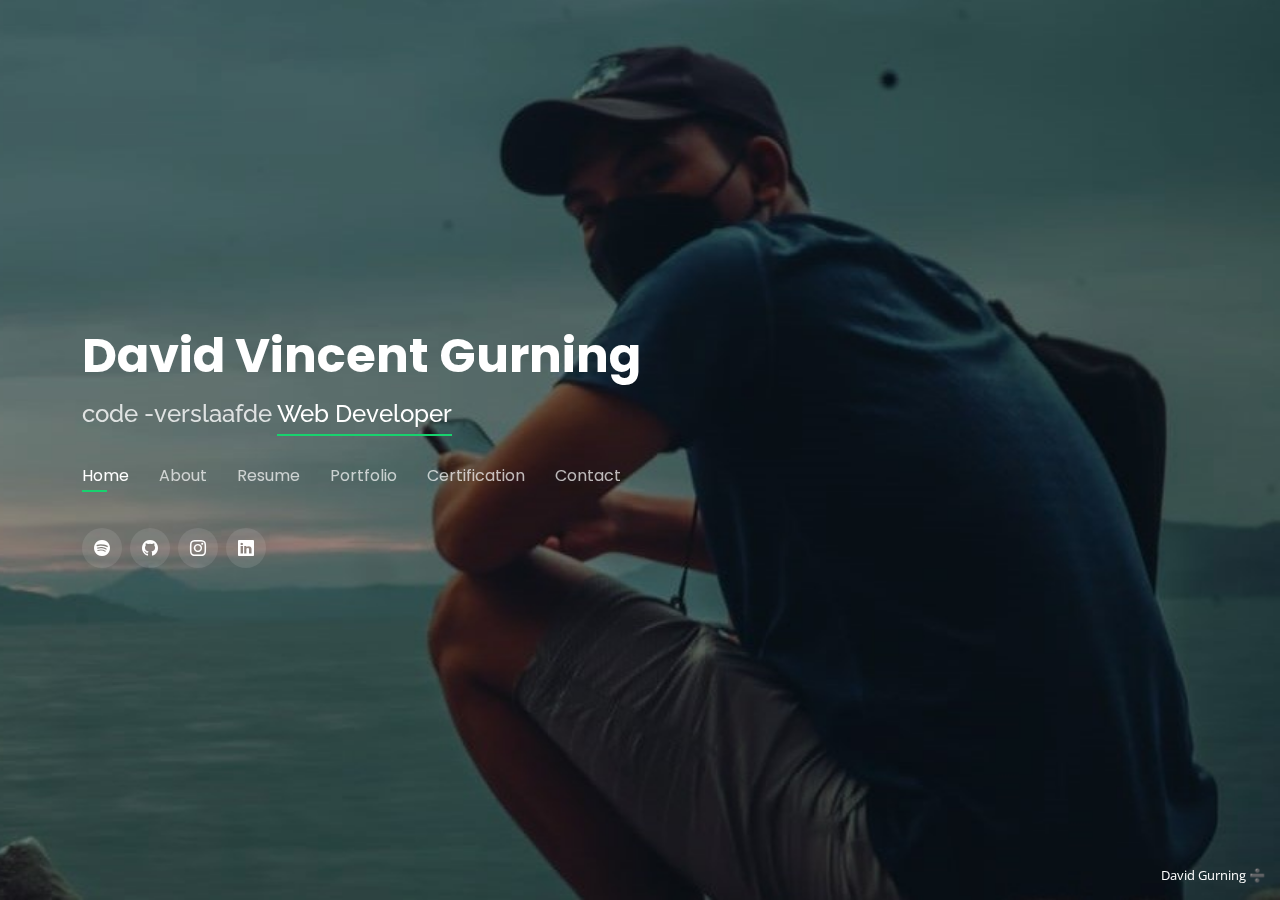
<file: index.html>
<!DOCTYPE html>
<html lang="en">

<head>
  <meta charset="utf-8">
  <meta content="width=device-width, initial-scale=1.0" name="viewport">

  <title>Personal Website | Davidgrng</title>
  <meta content="" name="description">
  <meta content="" name="keywords">

  <!-- Favicons -->
  <link href="assets/img/logo_david.png" rel="icon">

  <!-- Google Fonts -->
  <link href="https://fonts.googleapis.com/css?family=Open+Sans:300,300i,400,400i,600,600i,700,700i|Raleway:300,300i,400,400i,500,500i,600,600i,700,700i|Poppins:300,300i,400,400i,500,500i,600,600i,700,700i" rel="stylesheet">

  <!-- Vendor CSS Files -->
  <link href="assets/vendor/bootstrap/css/bootstrap.min.css" rel="stylesheet">
  <link href="assets/vendor/bootstrap-icons/bootstrap-icons.css" rel="stylesheet">
  <link href="assets/vendor/boxicons/css/boxicons.min.css" rel="stylesheet">
  <link href="assets/vendor/glightbox/css/glightbox.min.css" rel="stylesheet">
  <link href="assets/vendor/remixicon/remixicon.css" rel="stylesheet">
  <link href="assets/vendor/swiper/swiper-bundle.min.css" rel="stylesheet">

  <!-- Template Main CSS File -->
  <link href="assets/css/style.css" rel="stylesheet">

  <!-- =======================================================
  * Template Name: Personal
  * Template URL: https://bootstrapmade.com/personal-free-resume-bootstrap-template/
  * Updated: Mar 17 2024 with Bootstrap v5.3.3
  * Author: BootstrapMade.com
  * License: https://bootstrapmade.com/license/
  ======================================================== -->
</head>

<body>

  <!-- ======= Header ======= -->
  <header id="header">
    <div class="container">

      <h1><a href="index.html">David Vincent Gurning</a></h1>
      <!-- Uncomment below if you prefer to use an image logo -->
      <!-- <a href="index.html" class="mr-auto"><img src="assets/img/logo.png" alt="" class="img-fluid"></a> -->
      <h2>code -verslaafde <span>Web Developer</span></h2>

      <nav id="navbar" class="navbar">
        <ul>
          <li><a class="nav-link active" href="#header">Home</a></li>
          <li><a class="nav-link" href="#about">About</a></li>
          <li><a class="nav-link" href="#resume">Resume</a></li>
          <li><a class="nav-link" href="#portfolio">Portfolio</a></li>
          <li><a class="nav-link" href="#services">Certification</a></li>
          <li><a class="nav-link" href="#contact">Contact</a></li>
        </ul>
        <i class="bi bi-list mobile-nav-toggle"></i>
      </nav><!-- .navbar -->

      <div class="social-links">
        <a href="https://github.com/davidgurning" class="twitter"><i class="bi bi-spotify"></i></a>
        <a href="https://github.com/davidgurning" class="facebook"><i class="bi bi-github"></i></a>
        <a href="https://www.instagram.com/davidvincen_/" class="instagram"><i class="bi bi-instagram"></i></a>
        <a href="https://www.linkedin.com/in/david-vincent-gurning-10307b233?utm_source=share&utm_campaign=share_via&utm_content=profile&utm_medium=android_app" class="linkedin"><i class="bi bi-linkedin"></i></a>
      </div>

    </div>
  </header><!-- End Header -->

  <!-- ======= About Section ======= -->
  <section id="about" class="about">

    <!-- ======= About Me ======= -->
    <div class="about-me container">

      <div class="section-title">
        <h2>About</h2>
        <p>More about me</p>
      </div>

      <div class="row">
        <div class="col-lg-4" data-aos="fade-right">
          <img src="assets/img/1.jpg" class="img-fluid" alt="">
        </div>
        <div class="col-lg-8 pt-4 pt-lg-0 content" data-aos="fade-left">
          <h3>Web Developer</h3>
          <p class="fst-italic">
            Below are some brief introductions about me: 
          </p>
          <div class="row">
            <div class="col-lg-6">
              <ul>
                <li><i class="bi bi-chevron-right"></i> <strong>Birthday:</strong> <span>6 August 2003</span></li>
                <li><i class="bi bi-chevron-right"></i> <strong>Website:</strong> <span>www.example.com</span></li>
                <li><i class="bi bi-chevron-right"></i> <strong>Phone:</strong> <span>+62 821 6408 4465</span></li>
                <li><i class="bi bi-chevron-right"></i> <strong>City:</strong> <span>parapat, North Sumatera</span></li>
              </ul>
            </div>
            <div class="col-lg-6">
              <ul>
                <li><i class="bi bi-chevron-right"></i> <strong>Age:</strong> <span>20</span></li>
                <li><i class="bi bi-chevron-right"></i> <strong>Degree:</strong> <span>ungraduated student</span></li>
                <li><i class="bi bi-chevron-right"></i> <strong>Email:</strong> <span>davidgurning4@gmail.com</span></li>
                <li><i class="bi bi-chevron-right"></i> <strong>Freelance:</strong> <span>not available</span></li>
              </ul>
            </div>
          </div>
          <p style="text-align:justify;">
            Hi! you can call me David. I come from a small town called Ajibata in North Sumatra, Indonesia. I am a second-year Informatics student and currently undergoing 5th semester. I am very passionate about IT and programming, technology has become an integral part of me. I started blogging when I was 19 years old and got to know more about web development after that. I have a leadership spirit, love to learn new things, creative, humorous, and ready to accept challenges. With the experiences that I've gone through, it makes me more interested in participating in IT activities around me. For me, there is no reason to stop creating other new experiences in the future.
          </p>
        </div>
      </div>

    </div><!-- End About Me -->

    <!-- ======= Counts ======= -->
    <div class="counts container">

      <div class="row">

        <div class="col-lg-3 col-md-6">
          <div class="count-box">
            <i class="bi bi-emoji-smile"></i>
            <span data-purecounter-start="0" data-purecounter-end="3" data-purecounter-duration="1" class="purecounter"></span>
            <p>Years Experience</p>
          </div>
        </div>

        <div class="col-lg-3 col-md-6 mt-5 mt-md-0">
          <div class="count-box">
            <i class="bi bi-journal-richtext"></i>
            <span data-purecounter-start="0" data-purecounter-end="3" data-purecounter-duration="1" class="purecounter"></span>
            <p>Projects</p>
          </div>
        </div>

        <div class="col-lg-3 col-md-6 mt-5 mt-lg-0">
          <div class="count-box">
            <i class="bi bi-headset"></i>
            <span data-purecounter-start="0" data-purecounter-end="9" data-purecounter-duration="1" class="purecounter"></span>
            <p>Certificate</p>
          </div>
        </div>

        <div class="col-lg-3 col-md-6 mt-5 mt-lg-0">
          <div class="count-box">
            <i class="bi bi-award"></i>
            <span data-purecounter-start="0" data-purecounter-end="9" data-purecounter-duration="1" class="purecounter"></span>
            <p>Awards</p>
          </div>
        </div>

      </div>

    </div><!-- End Counts -->

    <!-- ======= Skills  ======= -->
    <div class="skills container">

      <div class="section-title">
        <h2>Skills</h2>
      </div>

      <div class="row skills-content">

        <div class="col-lg-6">

          <div class="progress">
            <span class="skill">HTML <i class="val">100%</i></span>
            <div class="progress-bar-wrap">
              <div class="progress-bar" role="progressbar" aria-valuenow="100" aria-valuemin="0" aria-valuemax="100"></div>
            </div>
          </div>

          <div class="progress">
            <span class="skill">CSS <i class="val">80%</i></span>
            <div class="progress-bar-wrap">
              <div class="progress-bar" role="progressbar" aria-valuenow="80" aria-valuemin="0" aria-valuemax="100"></div>
            </div>
          </div>

          <div class="progress">
            <span class="skill">JavaScript <i class="val">60%</i></span>
            <div class="progress-bar-wrap">
              <div class="progress-bar" role="progressbar" aria-valuenow="60" aria-valuemin="0" aria-valuemax="100"></div>
            </div>
          </div>

          <div class="progress">
            <span class="skill">C<i class="val">60%</i></span>
            <div class="progress-bar-wrap">
              <div class="progress-bar" role="progressbar" aria-valuenow="60" aria-valuemin="0" aria-valuemax="100"></div>
            </div>
          </div>

          <div class="progress">
            <span class="skill">JAVA<i class="val">40%</i></span>
            <div class="progress-bar-wrap">
              <div class="progress-bar" role="progressbar" aria-valuenow="40" aria-valuemin="0" aria-valuemax="100"></div>
            </div>
          </div>
          

        </div>

        <div class="col-lg-6">

          <div class="progress">
            <span class="skill">PHP <i class="val">45%</i></span>
            <div class="progress-bar-wrap">
              <div class="progress-bar" role="progressbar" aria-valuenow="40" aria-valuemin="0" aria-valuemax="100"></div>
            </div>
          </div>

          <div class="progress">
            <span class="skill">WordPress/CMS <i class="val">20%</i></span>
            <div class="progress-bar-wrap">
              <div class="progress-bar" role="progressbar" aria-valuenow="20" aria-valuemin="0" aria-valuemax="100"></div>
            </div>
          </div>

          <div class="progress">
            <span class="skill">Photoshop <i class="val">25%</i></span>
            <div class="progress-bar-wrap">
              <div class="progress-bar" role="progressbar" aria-valuenow="25" aria-valuemin="0" aria-valuemax="100"></div>
            </div>
          </div>

          <div class="progress">
            <span class="skill">SQLYog <i class="val">90%</i></span>
            <div class="progress-bar-wrap">
              <div class="progress-bar" role="progressbar" aria-valuenow="90" aria-valuemin="0" aria-valuemax="100"></div>
            </div>
          </div>

        </div>

      </div>

    </div><!-- End Skills -->

    <!-- ======= Interests ======= -->
    <div class="interests container">

      <div class="section-title">
        <h2>Soft Skill</h2>
      </div>

      <div class="row">
        <div class="col-lg-3 col-md-4">
          <div class="icon-box">
            <i class='bx bxs-user-voice' style="color: #ffbb2c;"></i>
            <h3>Public Speaking</h3>
          </div>
        </div>
        <div class="col-lg-3 col-md-4 mt-4 mt-md-0">
          <div class="icon-box">
            <i class='bx bxs-brain' style="color: #5578ff;"></i>
            <h3>Critical Thinking</h3>
          </div>
        </div>
        <div class="col-lg-3 col-md-4 mt-4 mt-md-0">
          <div class="icon-box">
            <i class='bx bxl-sketch'  style="color: #e80368;"></i>
            <h3>Decision Making</h3>
          </div>
        </div>
        <div class="col-lg-3 col-md-4 mt-4 mt-lg-0">
          <div class="icon-box">
            <i class='bx bxs-buildings' style="color: #e361ff;"></i>
            <h3>Project Leader</h3>
          </div>
        </div>
        <div class="col-lg-3 col-md-4 mt-4">
          <div class="icon-box">
            <i class='bx bxs-help-circle' style="color: #47aeff;"></i>
            <h3>Leading Team</h3>
          </div>
        </div>
        <div class="col-lg-3 col-md-4 mt-4">
          <div class="icon-box">
            <i class='bx bxs-cuboid' style="color: #ffa76e;"></i>
            <h3>Problem-solving</h3>
          </div>
        </div>
        <div class="col-lg-3 col-md-4 mt-4">
          <div class="icon-box">
            <i class='bx bxl-graphql' style="color: #11dbcf;"></i>
            <h3>Creativity</h3>
          </div>
        </div>
        <div class="col-lg-3 col-md-4 mt-4">
          <div class="icon-box">
            <i class='bx bxs-donate-heart' style="color: #4233ff;"></i>
            <h3>Adaptability</h3>
          </div>
        </div>
        <div class="col-lg-3 col-md-4 mt-4">
          <div class="icon-box">
            <i class='bx bx-street-view' style="color: #b2904f;"></i>
            <h3>TeamWork</h3>
          </div>
        </div>
        <div class="col-lg-3 col-md-4 mt-4">
          <div class="icon-box">
            <i class="bx bx-shape-circle" style="color: #b20969;"></i>
            <h3>Communication skills</h3>
          </div>
        </div>
        <div class="col-lg-3 col-md-4 mt-4">
          <div class="icon-box">
            <i class='bx bxs-user-check' style="color: #ff5828;"></i>
            <h3>Listening skills</h3>
          </div>
        </div>
        <div class="col-lg-3 col-md-4 mt-4">
          <div class="icon-box">
            <i class='bx bx-math' style="color: #29cc61;"></i>
            <h3>Programing Languages</h3>
          </div>
        </div>
      </div>

    </div><!-- End Interests -->
    <div class="interests container">

      <div class="section-title">
        <h2>Interest</h2>
      </div>

      <div class="row">
        <div class="col-lg-3 col-md-4">
          <div class="icon-box">
            <i class='bx bxs-user-voice' style="color: #ffbb2c;"></i>
            <h3>UI/UI Design</h3>
          </div>
        </div>
        <div class="col-lg-3 col-md-4 mt-4 mt-md-0">
          <div class="icon-box">
            <i class='bx bx-laptop' style="color: #5578ff;"></i>
            <h3>Web Development</h3>
          </div>
        </div>
        <div class="col-lg-3 col-md-4 mt-4 mt-md-0">
          <div class="icon-box">
            <i class='bx bxs-face-mask'  style="color: #e80368;"></i>
            <h3>Artificial Intelligence</h3>
          </div>
        </div>
        <div class="col-lg-3 col-md-4 mt-4 mt-md-0">
          <div class="icon-box">
            <i class='bx bxs-face-mask'  style="color: #e80368;"></i>
            <h3>Programing Languages</h3>
          </div>
        </div>
      </div>

    </div><!-- End Interests -->

    <!-- ======= Testimonials ======= -->
    

  </section><!-- End About Section -->

  <!-- ======= Resume Section ======= -->
  <section id="resume" class="resume">
    <div class="container">

      <div class="section-title">
        <h2>Resume</h2>
        <p>My Resume</p>
      </div>

      <div class="row">
        <div class="col-lg-6">
          <h3 class="resume-title">Education</h3>
          <div class="resume-item pb-0">
            <h4>INSTITUT TEKNOLOGI DEL</h4>
            <p><em>informatics undergraduate program</em></p>
            <p>
            <ul>
              <li>Sitoluama, District. Balige, Toba, North Sumatra</li>
              <li>2021-present</li>
            </ul>
            </p>
          </div>
          <div class="resume-item pb-0">
            <h4>SMA NEGERI 1 PARAPAT</h4>
            <p><em>science major / MIA -1</em></p>
            <p>
            <ul>
              <li>Jl. Education No.59, Pardamean Ajibata, Kec. Ajibata, Toba, North Sumatra 21174</li>
              <li>2018-2021</li>
            </ul>
            </p>
          </div>
          <div class="resume-item pb-0">
            <h4>SMP NEGERI 1 PARAPAT</h4>
            <p>
            <ul>
              <li>Jl. Talun Sungkit No.12, Tiga Raja, Kec. Girsang Sipangan Bolon, Simalungun Regency, North Sumatra 21174</li>
              <li>2015-2018</li>
            </ul>
            </p>
          </div>
          <div class="resume-item pb-0">
            <h4>SD NEGERI 094151 PARAPAT</h4>
            <p>
            <ul>
              <li>Jl. Niagara No.60, Parapat, Kec. Girsang Sipangan Bolon, Simalungun Regency, North Sumatra 21174</li>
              <li>2009-2015</li>
            </ul>
            </p>
          </div>
          <div class="resume-item pb-0">
            <h4>TK KRISTEN YOBEL AJIBATA</h4>
            <p>
            <ul>
              <li>MW5P+RGH, Jl. D.I.Panjaitan II, Pardamean Ajibata, Kec. Ajibata, Toba, North Sumatra 21174</li>
              <li>2008-2009</li>
            </ul>
            </p>
          </div>

          <h3 class="resume-title">Organizational experience</h3>
          <div class="resume-item">
            <h4>Arts and culture department</h4>
            <h5>2022-2023</h5>
            <p><em>member</em></p>
          </div>
          <div class="resume-item">
            <h4>student guitar choir</h4>
            <h5>2022-present</h5>
            <p><em>member</em></p>
          </div>
          <div class="resume-item">
            <h4>student leadership</h4>
            <h5>2022-2023</h5>
            <p><em>participant</em></p>
          </div>
          <div class="resume-item">
            <h4>code for the nation</h4>
            <h5>2022</h5>
            <p><em>participant</em></p>
          </div>
        </div>
        <div class="col-lg-6">
          <h3 class="resume-title">Experience</h3>
          <div class="resume-item">
            <h4>Astra Toyota Motor (Internship Program)</h4>
            <h5>Mei 2024 – August</h5>
            <p><em>Software Engineer</em></p>
            <p>Astra Toyota Motor has been trying to develop their business idea in the logistics sector.</p>
            <p> To enhance this idea, they created a new 
              business department in the mobility solutions division. In short, we made smart lockers and a new application for couriers to 
              make it easier for them to operate our new locker innovation. 
            </p>
            <p>My skills in communication, understanding how to improve 
              business, and my ability to control our PCs at 5 Paxel points in Tangerang via Anydesk or TeamViewer, especially as a Quality
              Assurance and UI-UX Designer in the development process, aim to add value to the Toyota team's website and application.</p>
          </div>
          <div class="resume-item">
            <h4>SPM IT Del (Sistem Penjaminan Mutu Institut Teknologi Del Website) </h4>
            <h5>Feb 2024 – present</h5>
            <p><em>Full stack developer</em></p>
            <p>Developed the user interface code for SPM IT Del website using Laravel, HTML, CSS, and Bootstrap, aligning with design specifications.
            </p>
            <p>Implemented routing and conditional functionalities with PHP, enhancing user interaction and responsiveness. 
            </p>
            <p>Utilized Laravel to code website functionality, establishing seamless connections between tables in the migration folder 
              and the database.</p>
              <p>Played a key role in optimizing and troubleshooting, ensuring a high-quality, user-friendly website for Sistem
              Penjaminan Mutu Institut Teknologi Del</p>
          </div>
          <div class="resume-item">
            <h4>Changemakr Asia (internship Program)</h4>
            <h5>Mei 2024 – present</h5>
            <p><em>Full stack developer (Wordpress Developer)</em></p>
            <p>Developed the user Redesign the digital media website to enhance user engagement and accessibility, focusing on climate and circular economy issues in Asia.
            </p>
            <p>Utilized WordPress and Elementor to implement the redesign, ensuring adherence to usability principles. 
            </p>
            <p>Provided multi-language support for Southeast Asian languages, Ensured compliance with WCAG 2.2 standards for 
              accessibility and Integrated interactive features to improve user interaction and experience.</p>
          </div>

          <div class="resume-item">
            <h4>SPMB ITDel (Students Admissions Website)</h4>
            <h5>Aug - Dec 2023</h5>
            <p><em>Full stack developer</em></p>
            <p>The user interface code along with the implementation team by using the laravel framework with html          programming language and styling it with css and bootstrap and providing routing and providing some  conditioning with php as done by the designer team
            </p>
            <p>Code how the website works using Laravel and connect the tables that have been created in the migration folder to the database.
            </p>
          </div>

          <div class="resume-item">
            <h4>Talenthub Indo (Goverment Training Programs)</h4>
            <h5>May 2024 - Jun 2024</h5>
            <p><em>Frontend Web Developer</em></p>
            <p>TParticipating in a training program focused on Next.js and React.js for frontend development, enhancing skills in modern web 
              development technologies.
            </p>
          </div>
          
          
        </div>
      </div>

    </div>
  </section><!-- End Resume Section -->

  <!-- ======= Services Section ======= -->
  <section id="services" class="services">
    <div class="container">

      <div class="section-title">
        <h2>Services</h2>
        <p>My Services</p>
      </div>

      <div class="row">
        <div class="col-lg-4 col-md-6 d-flex align-items-stretch">
          <div class="icon-box" style="background-image: url('assets/img/accivement/debat-1.jpg');">
            <h4><a href="#">Participants</a></h4>
            <p>Debate participants - North Sumatra provincial level</p>
          </div>
        </div>

        <div class="col-lg-4 col-md-6 d-flex align-items-stretch mt-4 mt-md-0">
          <div class="icon-box" style="background-image: url('assets/img/accivement/matematika-2.jpg');">
            <h4><a href="#">2nd place</a></h4>
            <p>ON MIPA at Simalungun district level</p>
          </div>
        </div>

        <div class="col-lg-4 col-md-6 d-flex align-items-stretch mt-4 mt-lg-0">
          <div class="icon-box" style="background-image: url('assets/img/accivement/paralel-1-x.jpg');">
            <h4><a href="#">1st place in parallel X</a></h4>
            <p>high school level</p>
          </div>
        </div>

        <div class="col-lg-4 col-md-6 d-flex align-items-stretch mt-4">
          <div class="icon-box" style="background-image: url('assets/img/accivement/paralel-2-x.jpg');">
            <h4><a href="#">2nd place in parallel X</a></h4>
            <p>high school level</p>
          </div>
        </div>

        <div class="col-lg-4 col-md-6 d-flex align-items-stretch mt-4">
          <div class="icon-box" style="background-image: url('assets/img/accivement/depsebn.png');">
            <h4><a href="#">Member</a></h4>
            <p>Departemen Seni dan Budaya</p>
          </div>
        </div>

        <div class="col-lg-4 col-md-6 d-flex align-items-stretch mt-4">
          <div class="icon-box" style="background-image: url('assets/img/accivement/Pgm.png');">
            <h4><a href="#">Member</a></h4>
            <p>Paduan Gitar Mahasiswa</p>
          </div>
        </div>

        <div class="col-lg-4 col-md-6 d-flex align-items-stretch mt-4">
          <div class="icon-box" style="background-image: url('assets/img/accivement/paralel-3-xi.jpg');">
            <h4><a href="#">3rd place in parallel XI</a></h4>
            <p>high school level</p>
          </div>
        </div>

        <div class="col-lg-4 col-md-6 d-flex align-items-stretch mt-4">
          <div class="icon-box" style="background-image: url('assets/img/accivement/riset.jpg');">
            <h4><a href="#">participant</a></h4>
            <p>code for the nation</p>
          </div>
        </div>

        <div class="col-lg-4 col-md-6 d-flex align-items-stretch mt-4">
          <div class="icon-box" style="background-image: url('assets/img/accivement/dicoding.jpg');">
            <h4><a href="#">participant</a></h4>
            <p>dicoding indonesia</p>
          </div>
        </div>


      </div>

    </div>
  </section><!-- End Services Section -->

  <!-- ======= Portfolio Section ======= -->
  <section id="portfolio" class="portfolio">
    <div class="container">

      <div class="section-title">
        <h2>Portfolio</h2>
        <p>My Portofolio</p>
      </div>

      <div class="row">
        <div class="col-lg-12 d-flex justify-content-center">
          <ul id="portfolio-flters">
            <li data-filter="*" class="filter-active">All</li>
            <li data-filter=".filter-app">Design</li>
            <li data-filter=".filter-card">App</li>
            <li data-filter=".filter-web">Web</li>
          </ul>
        </div>
      </div>

      <div class="row portfolio-container">

        <div class="col-lg-4 col-md-6 portfolio-item filter-app">
          <div class="portfolio-wrap">
            <img src="assets/img/portfolio/redesign3.jpg" class="img-fluid" alt="">
            <div class="portfolio-info">
              <h4>ITDel Website Redesign</h4>
              <p>Design</p>
              <div class="portfolio-links">
                <a href="assets/img/portfolio/redesign3.jpg" data-gallery="portfolioGallery" class="portfolio-lightbox" title="design 1"><i class="bx bx-plus"></i></a>
              </div>
            </div>
          </div>
        </div>

        <div class="col-lg-4 col-md-6 portfolio-item filter-web">
          <div class="portfolio-wrap">
            <img src="assets/img/portfolio/SPMB.jpg" class="img-fluid" alt="">
            <div class="portfolio-info">
              <h4>SPMB ITDel</h4>
              <p>Website</p>
              <div class="portfolio-links">
                <a href="assets/img/portfolio/SPMB.jpg" data-gallery="portfolioGallery" class="portfolio-lightbox" title="Web 3"><i class="bx bx-plus"></i></a>
                
              </div>
            </div>
          </div>
        </div>

        <div class="col-lg-4 col-md-6 portfolio-item filter-web">
          <div class="portfolio-wrap">
            <img src="assets/img/portfolio/ami1.jpg" class="img-fluid" alt="">
            <div class="portfolio-info">
              <h4>SPM ITDel</h4>
              <p>Website</p>
              <div class="portfolio-links">
                <a href="assets/img/portfolio/ami1.jpg" data-gallery="portfolioGallery" class="portfolio-lightbox" title="Web 3"><i class="bx bx-plus"></i></a>
                <a href="portfolio-details.html" data-gallery="portfolioDetailsGallery" data-glightbox="type: external" class="portfolio-details-lightbox" title="Portfolio Details"><i class="bx bx-link"></i></a>
              </div>
            </div>
          </div>
        </div>

        <div class="col-lg-4 col-md-6 portfolio-item filter-web">
          <div class="portfolio-wrap">
            <img src="assets/img/portfolio/Changemkr.jpg" class="img-fluid" alt="">
            <div class="portfolio-info">
              <h4>Changemkr Asia</h4>
              <p>Website</p>
              <div class="portfolio-links">
                <a href="assets/img/portfolio/Changemkr.jpg" data-gallery="portfolioGallery" class="portfolio-lightbox" title="Web 3"><i class="bx bx-plus"></i></a>
              </div>
            </div>
          </div>
        </div>

        <div class="col-lg-4 col-md-6 portfolio-item filter-card">
          <div class="portfolio-wrap">
            <img src="assets/img/portfolio/kalkulator.png" class="img-fluid" alt="">
            <div class="portfolio-info">
              <h4>Perhitungan IPK dan IPS</h4>
              <p>Application</p>
              <div class="portfolio-links">
                <a href="assets/img/portfolio/kalkulator.png" data-gallery="portfolioGallery" class="portfolio-lightbox" title="Card 2"><i class="bx bx-plus"></i></a>
                
              </div>
            </div>
          </div>
        </div>

      </div>

    </div>
  </section><!-- End Portfolio Section -->

  <!-- ======= Contact Section ======= -->
  <section id="contact" class="contact">
    <div class="container">

      <div class="section-title">
        <h2>Contact</h2>
        <p>Contact Me</p>
      </div>

      <div class="row mt-2">

        <div class="col-md-6 d-flex align-items-stretch">
          <div class="info-box">
            <i class="bx bx-map"></i>
            <h3>My Address</h3>
            <p>Jl. Gereja NO.7, Pardamean Ajibata, Kec. Ajibata, Toba, North Sumatra 21174</p>
          </div>
        </div>

        <div class="col-md-6 mt-4 mt-md-0 d-flex align-items-stretch">
          <div class="info-box">
            <i class="bx bx-share-alt"></i>
            <h3>Social Profiles</h3>
            <div class="social-links">
              <a href="https://github.com/davidgurning" class="twitter"><i class="bi bi-spotify"></i></a>
              <a href="https://github.com/davidgurning" class="facebook"><i class="bi bi-github"></i></a>
              <a href="https://www.instagram.com/davidvincen_/" class="instagram"><i class="bi bi-instagram"></i></a>
              <a href="https://www.linkedin.com/in/david-vincent-gurning-10307b233?utm_source=share&utm_campaign=share_via&utm_content=profile&utm_medium=android_app" class="linkedin"><i class="bi bi-linkedin"></i></a>
            </div>
          </div>
        </div>

        <div class="col-md-6 mt-4 d-flex align-items-stretch">
          <div class="info-box">
            <i class="bx bx-envelope"></i>
            <h3>Email Me</h3>
            <p>davidgurning4@gmail.com</p>
          </div>
        </div>
        <div class="col-md-6 mt-4 d-flex align-items-stretch">
          <div class="info-box">
            <i class="bx bx-phone-call"></i>
            <h3>Call Me</h3>
            <p>+62 821 6408 4465</p>
          </div>
        </div>
      </div>

      <form action="forms/contact.php" method="post" role="form" class="php-email-form mt-4">
        <div class="row">
          <div class="col-md-6 form-group">
            <input type="text" name="name" class="form-control" id="name" placeholder="Your Name" required>
          </div>
          <div class="col-md-6 form-group mt-3 mt-md-0">
            <input type="email" class="form-control" name="email" id="email" placeholder="Your Email" required>
          </div>
        </div>
        <div class="form-group mt-3">
          <input type="text" class="form-control" name="subject" id="subject" placeholder="Subject" required>
        </div>
        <div class="form-group mt-3">
          <textarea class="form-control" name="message" rows="5" placeholder="Message" required></textarea>
        </div>
        <div class="my-3">
          <div class="loading">Loading</div>
          <div class="error-message"></div>
          <div class="sent-message">Your message has been sent. Thank you!</div>
        </div>
        <div class="text-center"><button type="submit">Send Message</button></div>
      </form>

    </div>
  </section><!-- End Contact Section -->

  <div class="credits">
    David Gurning ➗
  </div>

  <!-- Vendor JS Files -->
  <script src="assets/vendor/purecounter/purecounter_vanilla.js"></script>
  <script src="assets/vendor/bootstrap/js/bootstrap.bundle.min.js"></script>
  <script src="assets/vendor/glightbox/js/glightbox.min.js"></script>
  <script src="assets/vendor/isotope-layout/isotope.pkgd.min.js"></script>
  <script src="assets/vendor/swiper/swiper-bundle.min.js"></script>
  <script src="assets/vendor/waypoints/noframework.waypoints.js"></script>
  <script src="assets/vendor/php-email-form/validate.js"></script>

  <!-- Template Main JS File -->
  <script src="assets/js/main.js"></script>

</body>

</html>
</file>
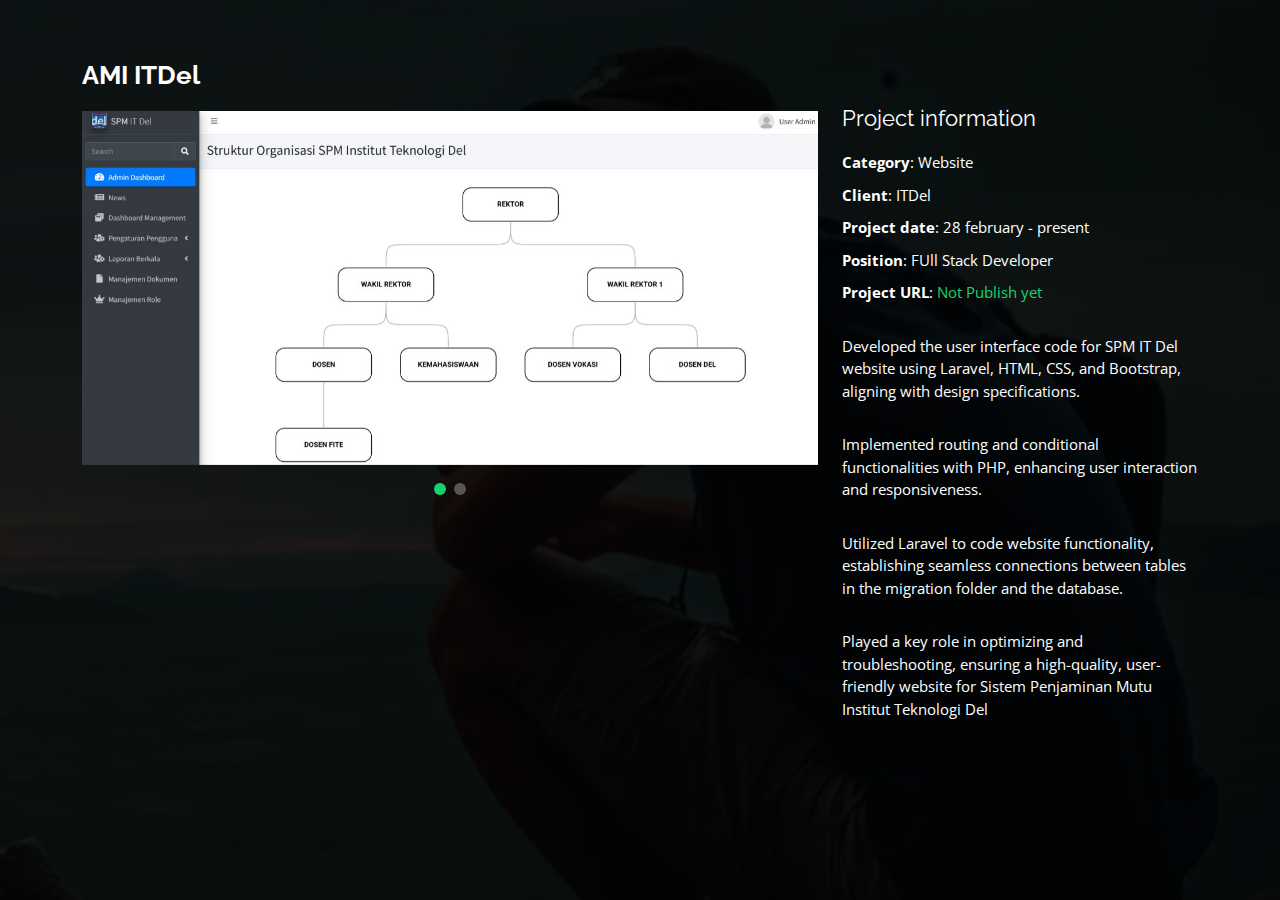
<file: portfolio-details.html>
<!DOCTYPE html>
<html lang="en">

<head>
  <meta charset="utf-8">
  <meta content="width=device-width, initial-scale=1.0" name="viewport">

  <title>Personal Website | Davidgrng</title>
  <meta content="" name="description">
  <meta content="" name="keywords">

  <!-- Favicons -->
  <link href="assets/img/logo_david.png" rel="icon">

  <!-- Google Fonts -->
  <link href="https://fonts.googleapis.com/css?family=Open+Sans:300,300i,400,400i,600,600i,700,700i|Raleway:300,300i,400,400i,500,500i,600,600i,700,700i|Poppins:300,300i,400,400i,500,500i,600,600i,700,700i" rel="stylesheet">

  <!-- Vendor CSS Files -->
  <link href="assets/vendor/bootstrap/css/bootstrap.min.css" rel="stylesheet">
  <link href="assets/vendor/bootstrap-icons/bootstrap-icons.css" rel="stylesheet">
  <link href="assets/vendor/boxicons/css/boxicons.min.css" rel="stylesheet">
  <link href="assets/vendor/glightbox/css/glightbox.min.css" rel="stylesheet">
  <link href="assets/vendor/remixicon/remixicon.css" rel="stylesheet">
  <link href="assets/vendor/swiper/swiper-bundle.min.css" rel="stylesheet">

  <!-- Template Main CSS File -->
  <link href="assets/css/style.css" rel="stylesheet">
  <link href="assets/css/style1.css" rel="stylesheet">

  <!-- =======================================================
  * Template Name: Personal
  * Template URL: https://bootstrapmade.com/personal-free-resume-bootstrap-template/
  * Updated: Mar 17 2024 with Bootstrap v5.3.3
  * Author: BootstrapMade.com
  * License: https://bootstrapmade.com/license/
  ======================================================== -->
</head>

<body>

  <main id="main">

    <!-- ======= Portfolio Details ======= -->
    <div id="portfolio-details" class="portfolio-details">
      <div class="container">

        <div class="row">

          <div class="col-lg-8">
            <h2 class="portfolio-title">AMI ITDel</h2>

            <div class="portfolio-details-slider swiper">
              <div class="swiper-wrapper align-items-center">
                <div class="swiper-slide">
                  <img src="assets/img/portfolio/ami4.jpg" alt="">
                </div>

                <div class="swiper-slide">
                  <img src="assets/img/portfolio/ami2.jpg" alt="">
                </div>
                
              </div>
              <div class="swiper-pagination"></div>
            </div>

          </div>

          <div class="col-lg-4 portfolio-info">
            <h3>Project information</h3>
            <ul>
              <li><strong>Category</strong>: Website</li>
              <li><strong>Client</strong>: ITDel</li>
              <li><strong>Project date</strong>: 28 february - present</li>
              <li><strong>Position</strong>: FUll Stack Developer</li>
              <li><strong>Project URL</strong>: <a href="#">Not Publish yet</a></li>
            </ul>

            <div>
              <p>Developed the user interface code for SPM IT Del website using Laravel, HTML, CSS, and Bootstrap, aligning with design specifications.
              </p>
              <p>Implemented routing and conditional functionalities with PHP, enhancing user interaction and responsiveness. 
              </p>
              <p>Utilized Laravel to code website functionality, establishing seamless connections between tables in the migration folder 
                and the database.</p>
                <p>Played a key role in optimizing and troubleshooting, ensuring a high-quality, user-friendly website for Sistem
                Penjaminan Mutu Institut Teknologi Del</p></div>
          </div>

        </div>

      </div>
    </div><!-- End Portfolio Details -->

  </main><!-- End #main -->


  <!-- Vendor JS Files -->
  <script src="assets/vendor/purecounter/purecounter_vanilla.js"></script>
  <script src="assets/vendor/bootstrap/js/bootstrap.bundle.min.js"></script>
  <script src="assets/vendor/glightbox/js/glightbox.min.js"></script>
  <script src="assets/vendor/isotope-layout/isotope.pkgd.min.js"></script>
  <script src="assets/vendor/swiper/swiper-bundle.min.js"></script>
  <script src="assets/vendor/waypoints/noframework.waypoints.js"></script>
  <script src="assets/vendor/php-email-form/validate.js"></script>

  <!-- Template Main JS File -->
  <script src="assets/js/main.js"></script>

</body>

</html>
</file>
<file: assets/css/style.css>
/**
* Template Name: Personal
* Template URL: https://bootstrapmade.com/personal-free-resume-bootstrap-template/
* Updated: Mar 17 2024 with Bootstrap v5.3.3
* Author: BootstrapMade.com
* License: https://bootstrapmade.com/license/
*/

/*--------------------------------------------------------------
# General
--------------------------------------------------------------*/
body {
  font-family: "Open Sans", sans-serif;
  background-color: #040404;
  color: #fff;
  position: relative;
  background: transparent;
}

body::before {
  content: "";
  position: fixed;
  background: #040404 url("../img/me.jpg") top right no-repeat;
  background-size: cover;
  left: 0;
  right: 0;
  top: 0;
  height: 100vh;
  z-index: -1;
}

@media (min-width: 1024px) {
  body::before {
    background-attachment: fixed;
  }
}

a {
  color: #18d26e;
  text-decoration: none;
}

a:hover {
  color: #35e888;
  text-decoration: none;
}

h1,
h2,
h3,
h4,
h5,
h6 {
  font-family: "Raleway", sans-serif;
}

/*--------------------------------------------------------------
# Header
--------------------------------------------------------------*/
#header {
  transition: ease-in-out 0.3s;
  position: relative;
  height: 100vh;
  display: flex;
  align-items: center;
  z-index: 997;
  overflow-y: auto;
}

#header * {
  transition: ease-in-out 0.3s;
}

#header h1 {
  font-size: 48px;
  margin: 0;
  padding: 0;
  line-height: 1;
  font-weight: 700;
  font-family: "Poppins", sans-serif;
}

#header h1 a,
#header h1 a:hover {
  color: #fff;
  line-height: 1;
  display: inline-block;
}

#header h2 {
  font-size: 24px;
  margin-top: 20px;
  color: rgba(255, 255, 255, 0.8);
}

#header h2 span {
  color: #fff;
  border-bottom: 2px solid #18d26e;
  padding-bottom: 6px;
}

#header img {
  padding: 0;
  margin: 0;
}

#header .social-links {
  margin-top: 40px;
  display: flex;
}

#header .social-links a {
  font-size: 16px;
  display: flex;
  justify-content: center;
  align-items: center;
  background: rgba(255, 255, 255, 0.1);
  color: #fff;
  line-height: 1;
  margin-right: 8px;
  border-radius: 50%;
  width: 40px;
  height: 40px;
}

#header .social-links a:hover {
  background: #18d26e;
}

@media (max-width: 992px) {
  #header h1 {
    font-size: 36px;
  }

  #header h2 {
    font-size: 20px;
    line-height: 30px;
  }

  #header .social-links {
    margin-top: 15px;
  }

  #header .container {
    display: flex;
    flex-direction: column;
    align-items: center;
  }
}

/* Header Top */
#header.header-top {
  height: 80px;
  position: fixed;
  left: 0;
  top: 0;
  right: 0;
  background: rgba(0, 0, 0, 0.9);
}

#header.header-top .social-links,
#header.header-top h2 {
  display: none;
}

#header.header-top h1 {
  margin-right: auto;
  font-size: 36px;
}

#header.header-top img {
  max-height: 60px;
  margin-right: 20px !important;
}

#header.header-top .container {
  display: flex;
  align-items: center;
}

#header.header-top .navbar {
  margin: 0;
}

@media (max-width: 768px) {
  #header.header-top {
    height: 60px;
  }

  #header.header-top h1 {
    font-size: 26px;
  }
}

/*--------------------------------------------------------------
# Navigation Menu
--------------------------------------------------------------*/
/**
* Desktop Navigation 
*/
.navbar {
  padding: 0;
  margin-top: 35px;
}

.navbar ul {
  margin: 0;
  padding: 0;
  display: flex;
  list-style: none;
  align-items: center;
}

.navbar li {
  position: relative;
}

.navbar li+li {
  margin-left: 30px;
}

.navbar a,
.navbar a:focus {
  display: flex;
  align-items: center;
  justify-content: space-between;
  padding: 0;
  font-family: "Poppins", sans-serif;
  font-size: 16px;
  font-weight: 400;
  color: rgba(255, 255, 255, 0.7);
  white-space: nowrap;
  transition: 0.3s;
}

.navbar a i,
.navbar a:focus i {
  font-size: 12px;
  line-height: 0;
  margin-left: 5px;
}

.navbar a:before {
  content: "";
  position: absolute;
  width: 0;
  height: 2px;
  bottom: -4px;
  left: 0;
  background-color: #18d26e;
  visibility: hidden;
  width: 0px;
  transition: all 0.3s ease-in-out 0s;
}

.navbar a:hover:before,
.navbar li:hover>a:before,
.navbar .active:before {
  visibility: visible;
  width: 25px;
}

.navbar a:hover,
.navbar .active,
.navbar .active:focus,
.navbar li:hover>a {
  color: #fff;
}

/**
* Mobile Navigation 
*/
.mobile-nav-toggle {
  color: #fff;
  font-size: 28px;
  cursor: pointer;
  display: none;
  line-height: 0;
  transition: 0.5s;
  position: fixed;
  right: 15px;
  top: 15px;
}

@media (max-width: 991px) {
  .mobile-nav-toggle {
    display: block;
  }

  .navbar ul {
    display: none;
  }
}

.navbar-mobile {
  position: fixed;
  overflow: hidden;
  top: 0;
  right: 0;
  left: 0;
  bottom: 0;
  background: rgba(0, 0, 0, 0.9);
  transition: 0.3s;
  z-index: 999;
  margin-top: 0;
}

.navbar-mobile .mobile-nav-toggle {
  position: absolute;
  top: 15px;
  right: 15px;
}

.navbar-mobile ul {
  display: block;
  position: absolute;
  top: 55px;
  right: 15px;
  bottom: 45px;
  left: 15px;
  padding: 10px 0;
  overflow-y: auto;
  transition: 0.3s;
  border: 2px solid rgba(255, 255, 255, 0.2);
}

.navbar-mobile li {
  padding: 12px 20px;
}

.navbar-mobile li+li {
  margin: 0;
}

.navbar-mobile a,
.navbar-mobile a:focus {
  font-size: 16px;
  position: relative;
}

/*--------------------------------------------------------------
# Sections General
--------------------------------------------------------------*/
section {
  overflow: hidden;
  position: absolute;
  width: 100%;
  top: 140px;
  bottom: 100%;
  opacity: 0;
  transition: ease-in-out 0.4s;
  z-index: 2;
}

section.section-show {
  top: 100px;
  bottom: auto;
  opacity: 1;
  padding-bottom: 45px;
}

section .container {
  background: rgba(0, 0, 0, 0.9);
  padding: 30px;
}

@media (max-width: 768px) {
  section {
    top: 120px;
  }

  section.section-show {
    top: 80px;
  }
}

.section-title h2 {
  font-size: 14px;
  font-weight: 500;
  padding: 0;
  line-height: 1px;
  margin: 0 0 20px 0;
  letter-spacing: 2px;
  text-transform: uppercase;
  color: #aaaaaa;
  font-family: "Poppins", sans-serif;
}

.section-title h2::after {
  content: "";
  width: 120px;
  height: 1px;
  display: inline-block;
  background: #4ceb95;
  margin: 4px 10px;
}

.section-title p {
  margin: 0;
  margin: -15px 0 15px 0;
  font-size: 36px;
  font-weight: 700;
  text-transform: uppercase;
  font-family: "Poppins", sans-serif;
  color: #fff;
}

/*--------------------------------------------------------------
# About
--------------------------------------------------------------*/
.about-me .content h3 {
  font-weight: 700;
  font-size: 26px;
  color: #18d26e;
}

.about-me .content ul {
  list-style: none;
  padding: 0;
}

.about-me .content ul li {
  margin-bottom: 20px;
  display: flex;
  align-items: center;
}

.about-me .content ul strong {
  margin-right: 10px;
}

.about-me .content ul i {
  font-size: 16px;
  margin-right: 5px;
  color: #18d26e;
  line-height: 0;
}

.about-me .content p:last-child {
  margin-bottom: 0;
}

/*--------------------------------------------------------------
# Counts
--------------------------------------------------------------*/
.counts {
  padding: 70px 0 60px;
}

.counts .count-box {
  padding: 30px 30px 25px 30px;
  width: 100%;
  position: relative;
  text-align: center;
  background: rgba(255, 255, 255, 0.08);
}

.counts .count-box i {
  position: absolute;
  top: -25px;
  left: 50%;
  transform: translateX(-50%);
  font-size: 24px;
  background: rgba(255, 255, 255, 0.1);
  padding: 12px;
  color: #18d26e;
  border-radius: 50px;
  line-height: 0;
}

.counts .count-box span {
  font-size: 36px;
  display: block;
  font-weight: 600;
  color: #fff;
}

.counts .count-box p {
  padding: 0;
  margin: 0;
  font-family: "Raleway", sans-serif;
  font-size: 14px;
}

/*--------------------------------------------------------------
# Skills
--------------------------------------------------------------*/
.skills .progress {
  height: 60px;
  display: block;
  background: none;
  border-radius: 0;
}

.skills .progress .skill {
  padding: 10px 0;
  margin: 0;
  text-transform: uppercase;
  display: block;
  font-weight: 600;
  font-family: "Poppins", sans-serif;
  color: #fff;
}

.skills .progress .skill .val {
  float: right;
  font-style: normal;
}

.skills .progress-bar-wrap {
  background: rgba(255, 255, 255, 0.2);
}

.skills .progress-bar {
  width: 1px;
  height: 10px;
  transition: 0.9s;
  background-color: #18d26e;
}

/*--------------------------------------------------------------
# Interests
--------------------------------------------------------------*/
.interests .icon-box {
  display: flex;
  align-items: center;
  padding: 20px;
  background: rgba(255, 255, 255, 0.08);
  transition: ease-in-out 0.3s;
}

.interests .icon-box i {
  font-size: 32px;
  padding-right: 10px;
  line-height: 1;
}

.interests .icon-box h3 {
  font-weight: 700;
  margin: 0;
  padding: 0;
  line-height: 1;
  font-size: 16px;
  color: #fff;
}

.interests .icon-box:hover {
  background: rgba(255, 255, 255, 0.12);
}

/*--------------------------------------------------------------
# Testimonials
--------------------------------------------------------------*/
.testimonials .testimonials-carousel,
.testimonials .testimonials-slider {
  overflow: hidden;
}

.testimonials .testimonial-item {
  box-sizing: content-box;
  min-height: 320px;
}

.testimonials .testimonial-item .testimonial-img {
  width: 90px;
  border-radius: 50%;
  margin: -40px 0 0 40px;
  position: relative;
  z-index: 2;
  border: 6px solid rgba(255, 255, 255, 0.12);
}

.testimonials .testimonial-item h3 {
  font-size: 18px;
  font-weight: bold;
  margin: 10px 0 5px 45px;
  color: #fff;
}

.testimonials .testimonial-item h4 {
  font-size: 14px;
  color: #999;
  margin: 0 0 0 45px;
}

.testimonials .testimonial-item .quote-icon-left,
.testimonials .testimonial-item .quote-icon-right {
  color: rgba(255, 255, 255, 0.25);
  font-size: 26px;
}

.testimonials .testimonial-item .quote-icon-left {
  display: inline-block;
  left: -5px;
  position: relative;
}

.testimonials .testimonial-item .quote-icon-right {
  display: inline-block;
  right: -5px;
  position: relative;
  top: 10px;
}

.testimonials .testimonial-item p {
  font-style: italic;
  margin: 0 15px 0 15px;
  padding: 20px 20px 60px 20px;
  background: rgba(255, 255, 255, 0.1);
  position: relative;
  border-radius: 6px;
  position: relative;
  z-index: 1;
}

.testimonials .swiper-pagination {
  margin-top: 20px;
  position: relative;
}

.testimonials .swiper-pagination .swiper-pagination-bullet {
  width: 12px;
  height: 12px;
  opacity: 1;
  background-color: rgba(255, 255, 255, 0.3);
}

.testimonials .swiper-pagination .swiper-pagination-bullet-active {
  background-color: #18d26e;
}

/*--------------------------------------------------------------
# Resume
--------------------------------------------------------------*/
.resume .resume-title {
  font-size: 26px;
  font-weight: 700;
  margin-top: 20px;
  margin-bottom: 20px;
  color: #fff;
}

.resume .resume-item {
  padding: 0 0 20px 20px;
  margin-top: -2px;
  border-left: 2px solid rgba(255, 255, 255, 0.2);
  position: relative;
}

.resume .resume-item h4 {
  line-height: 18px;
  font-size: 18px;
  font-weight: 600;
  text-transform: uppercase;
  font-family: "Poppins", sans-serif;
  color: #18d26e;
  margin-bottom: 10px;
}

.resume .resume-item h5 {
  font-size: 16px;
  background: rgba(255, 255, 255, 0.15);
  padding: 5px 15px;
  display: inline-block;
  font-weight: 600;
  margin-bottom: 10px;
}

.resume .resume-item ul {
  padding-left: 20px;
}

.resume .resume-item ul li {
  padding-bottom: 10px;
}

.resume .resume-item:last-child {
  padding-bottom: 0;
}

.resume .resume-item::before {
  content: "";
  position: absolute;
  width: 16px;
  height: 16px;
  border-radius: 50px;
  left: -9px;
  top: 0;
  background: #18d26e;
  border: 2px solid #18d26e;
}

/*--------------------------------------------------------------
# Services
--------------------------------------------------------------*/
.services .icon-box {
  text-align: center;
  background: rgba(204, 204, 204, 0.1);
  padding: 80px 20px;
  transition: all ease-in-out 0.3s;
  border-radius: 10px;
  width:500px !important;
  background-size: cover;
}

.services .icon-box .icon {
  margin: 0 auto;
  width: 64px;
  height: 64px;
  /* background: #18d26e; */
  border-radius: 5px;
  transition: all 0.3s ease-out 0s;
  display: flex;
  align-items: center;
  justify-content: center;
  margin-bottom: 20px;
  transform-style: preserve-3d;
}

.services .icon-box .icon i {
  color: #fff;
  font-size: 28px;
}

.services .icon-box .icon::before {
  position: absolute;
  content: "";
  left: -8px;
  top: -8px;
  height: 100%;
  width: 100%;
  background: rgba(255, 255, 255, 0.15);
  border-radius: 5px;
  transition: all 0.3s ease-out 0s;
  transform: translateZ(-1px);
}

.services .icon-box h4 {
  font-weight: 700;
  margin-bottom: 15px;
  font-size: 24px;
}

.services .icon-box h4 a {
  color: black;
  font-weight:bold;
  font-size:30px;
}

.services .icon-box p {
  color:black;
  line-height: 24px;
  font-size: 14px;
  margin-bottom: 0;
}

/* .services .icon-box:hover {
  background: #18d26e;
  border-color: #18d26e;
} */

.services .icon-box:hover .icon {
  background: #fff;
}

.services .icon-box:hover .icon i {
  color: #18d26e;
}

.services .icon-box:hover .icon::before {
  background: #35e888;
}

.services .icon-box:hover h4 a,
.services .icon-box:hover p {
  color: #fff;
}

/*--------------------------------------------------------------
# Portfolio
--------------------------------------------------------------*/
.portfolio .portfolio-item {
  margin-bottom: 30px;
}

.portfolio #portfolio-flters {
  padding: 0;
  margin: 0 auto 15px auto;
  list-style: none;
  text-align: center;
  border-radius: 50px;
  padding: 2px 15px;
}

.portfolio #portfolio-flters li {
  cursor: pointer;
  display: inline-block;
  padding: 8px 16px 10px 16px;
  font-size: 14px;
  font-weight: 600;
  line-height: 1;
  text-transform: uppercase;
  color: #fff;
  background: rgba(255, 255, 255, 0.1);
  margin: 0 3px 10px 3px;
  transition: all 0.3s ease-in-out;
  border-radius: 4px;
}

.portfolio #portfolio-flters li:hover,
.portfolio #portfolio-flters li.filter-active {
  background: #18d26e;
}

.portfolio #portfolio-flters li:last-child {
  margin-right: 0;
}

.portfolio .portfolio-wrap {
  transition: 0.3s;
  position: relative;
  overflow: hidden;
  z-index: 1;
  background: rgba(0, 0, 0, 0.6);
}

.portfolio .portfolio-wrap::before {
  content: "";
  background: rgba(0, 0, 0, 0.6);
  position: absolute;
  left: 30px;
  right: 30px;
  top: 30px;
  bottom: 30px;
  transition: all ease-in-out 0.3s;
  z-index: 2;
  opacity: 0;
}

.portfolio .portfolio-wrap .portfolio-info {
  opacity: 0;
  position: absolute;
  top: 0;
  left: 0;
  right: 0;
  bottom: 0;
  text-align: center;
  z-index: 3;
  transition: all ease-in-out 0.3s;
  display: flex;
  flex-direction: column;
  justify-content: center;
  align-items: center;
}

.portfolio .portfolio-wrap .portfolio-info::before {
  display: block;
  content: "";
  width: 48px;
  height: 48px;
  position: absolute;
  top: 35px;
  left: 35px;
  border-top: 3px solid #fff;
  border-left: 3px solid #fff;
  transition: all 0.5s ease 0s;
  z-index: 9994;
}

.portfolio .portfolio-wrap .portfolio-info::after {
  display: block;
  content: "";
  width: 48px;
  height: 48px;
  position: absolute;
  bottom: 35px;
  right: 35px;
  border-bottom: 3px solid #fff;
  border-right: 3px solid #fff;
  transition: all 0.5s ease 0s;
  z-index: 9994;
}

.portfolio .portfolio-wrap .portfolio-info h4 {
  font-size: 20px;
  color: #fff;
  font-weight: 600;
}

.portfolio .portfolio-wrap .portfolio-info p {
  color: #ffffff;
  font-size: 14px;
  text-transform: uppercase;
  padding: 0;
  margin: 0;
}

.portfolio .portfolio-wrap .portfolio-links {
  text-align: center;
  z-index: 4;
}

.portfolio .portfolio-wrap .portfolio-links a {
  color: #fff;
  margin: 0 2px;
  font-size: 28px;
  display: inline-block;
  transition: 0.3s;
}

.portfolio .portfolio-wrap .portfolio-links a:hover {
  color: #63eda3;
}

.portfolio .portfolio-wrap:hover::before {
  top: 0;
  left: 0;
  right: 0;
  bottom: 0;
  opacity: 1;
}

.portfolio .portfolio-wrap:hover .portfolio-info {
  opacity: 1;
}

.portfolio .portfolio-wrap:hover .portfolio-info::before {
  top: 15px;
  left: 15px;
}

.portfolio .portfolio-wrap:hover .portfolio-info::after {
  bottom: 15px;
  right: 15px;
}

/*--------------------------------------------------------------
# Portfolio Details
--------------------------------------------------------------*/
.portfolio-details {
  padding-top: 40px;
  background: rgba(0, 0, 0, 0.8);
  position: fixed;
  left: 0;
  right: 0;
  top: 0;
  bottom: 0;
  overflow-y: auto;
}

.portfolio-details .container {
  padding-top: 20px;
  padding-bottom: 40px;
}

.portfolio-details .portfolio-title {
  font-size: 26px;
  font-weight: 700;
  margin-bottom: 20px;
}

.portfolio-details .portfolio-info {
  padding-top: 45px;
}

.portfolio-details .portfolio-info h3 {
  font-size: 22px;
  font-weight: 400;
  margin-bottom: 20px;
}

.portfolio-details .portfolio-info ul {
  list-style: none;
  padding: 0;
  font-size: 15px;
}

.portfolio-details .portfolio-info ul li+li {
  margin-top: 10px;
}

.portfolio-details .portfolio-info p {
  font-size: 15px;
  padding: 15px 0 0 0;
}

@media (max-width: 992px) {
  .portfolio-details .portfolio-info {
    padding-top: 20px;
  }
}

.portfolio-details .swiper-pagination {
  margin-top: 20px;
  position: relative;
}

.portfolio-details .swiper-pagination .swiper-pagination-bullet {
  width: 12px;
  height: 12px;
  opacity: 1;
  background-color: rgba(255, 255, 255, 0.3);
}

.portfolio-details .swiper-pagination .swiper-pagination-bullet-active {
  background-color: #18d26e;
}

/*--------------------------------------------------------------
# Contact
--------------------------------------------------------------*/
.contact .info-box {
  color: #444444;
  padding: 20px;
  width: 100%;
  background: rgba(255, 255, 255, 0.08);
}

.contact .info-box i.bx {
  font-size: 24px;
  color: #18d26e;
  border-radius: 50%;
  padding: 14px;
  float: left;
  background: rgba(255, 255, 255, 0.1);
}

.contact .info-box h3 {
  font-size: 20px;
  color: rgba(255, 255, 255, 0.5);
  font-weight: 700;
  margin: 10px 0 8px 68px;
}

.contact .info-box p {
  padding: 0;
  color: #fff;
  line-height: 24px;
  font-size: 14px;
  margin: 0 0 0 68px;
}

.contact .info-box .social-links {
  margin: 5px 0 0 68px;
  display: flex;
}

.contact .info-box .social-links a {
  font-size: 18px;
  display: inline-block;
  color: #fff;
  line-height: 1;
  margin-right: 12px;
  transition: 0.3s;
}

.contact .info-box .social-links a:hover {
  color: #18d26e;
}

.contact .php-email-form {
  padding: 30px;
  background: rgba(255, 255, 255, 0.08);
}

.contact .php-email-form .error-message {
  display: none;
  background: rgba(255, 255, 255, 0.08);
  background: #ed3c0d;
  text-align: left;
  padding: 15px;
  font-weight: 600;
}

.contact .php-email-form .error-message br+br {
  margin-top: 25px;
}

.contact .php-email-form .sent-message {
  display: none;
  background: rgba(255, 255, 255, 0.08);
  background: #18d26e;
  text-align: center;
  padding: 15px;
  font-weight: 600;
}

.contact .php-email-form .loading {
  display: none;
  background: rgba(255, 255, 255, 0.08);
  text-align: center;
  padding: 15px;
}

.contact .php-email-form .loading:before {
  content: "";
  display: inline-block;
  border-radius: 50%;
  width: 24px;
  height: 24px;
  margin: 0 10px -6px 0;
  border: 3px solid #18d26e;
  border-top-color: #eee;
  animation: animate-loading 1s linear infinite;
}

.contact .php-email-form input,
.contact .php-email-form textarea {
  border-radius: 0;
  box-shadow: none;
  font-size: 14px;
  background: rgba(255, 255, 255, 0.08);
  border: 0;
  transition: 0.3s;
  color: #fff;
}

.contact .php-email-form input:focus,
.contact .php-email-form textarea:focus {
  background-color: rgba(255, 255, 255, 0.11);
}

.contact .php-email-form input::-moz-placeholder,
.contact .php-email-form textarea::-moz-placeholder {
  color: rgba(255, 255, 255, 0.3);
  opacity: 1;
}

.contact .php-email-form input::placeholder,
.contact .php-email-form textarea::placeholder {
  color: rgba(255, 255, 255, 0.3);
  opacity: 1;
}

.contact .php-email-form input {
  padding: 10px 15px;
}

.contact .php-email-form textarea {
  padding: 12px 15px;
}

.contact .php-email-form button[type=submit] {
  background: #18d26e;
  border: 0;
  padding: 10px 30px;
  color: #fff;
  transition: 0.4s;
  border-radius: 4px;
}

.contact .php-email-form button[type=submit]:hover {
  background: #15bb62;
}

@keyframes animate-loading {
  0% {
    transform: rotate(0deg);
  }

  100% {
    transform: rotate(360deg);
  }
}

/*--------------------------------------------------------------
# Credits
--------------------------------------------------------------*/
.credits {
  position: fixed;
  right: 0;
  left: 0;
  bottom: 0;
  padding: 15px;
  text-align: right;
  font-size: 13px;
  color: #fff;
  z-index: 999999;
}

@media (max-width: 992px) {
  .credits {
    text-align: center;
    padding: 10px;
    background: rgba(0, 0, 0, 0.8);
  }
}

.credits a {
  color: #18d26e;
  transition: 0.3s;
}

.credits a:hover {
  color: #fff;
}
</file>
<file: assets/css/style1.css>
.portfolio-details-slider .swiper-slide img {
    max-width: 100%; /* Membuat gambar tidak melebihi lebar container */
    max-height: 100%; /* Membuat gambar tidak melebihi tinggi container */
    width: auto; /* Menyesuaikan lebar gambar secara otomatis */
    height: auto; /* Menyesuaikan tinggi gambar secara otomatis */
}
</file>
